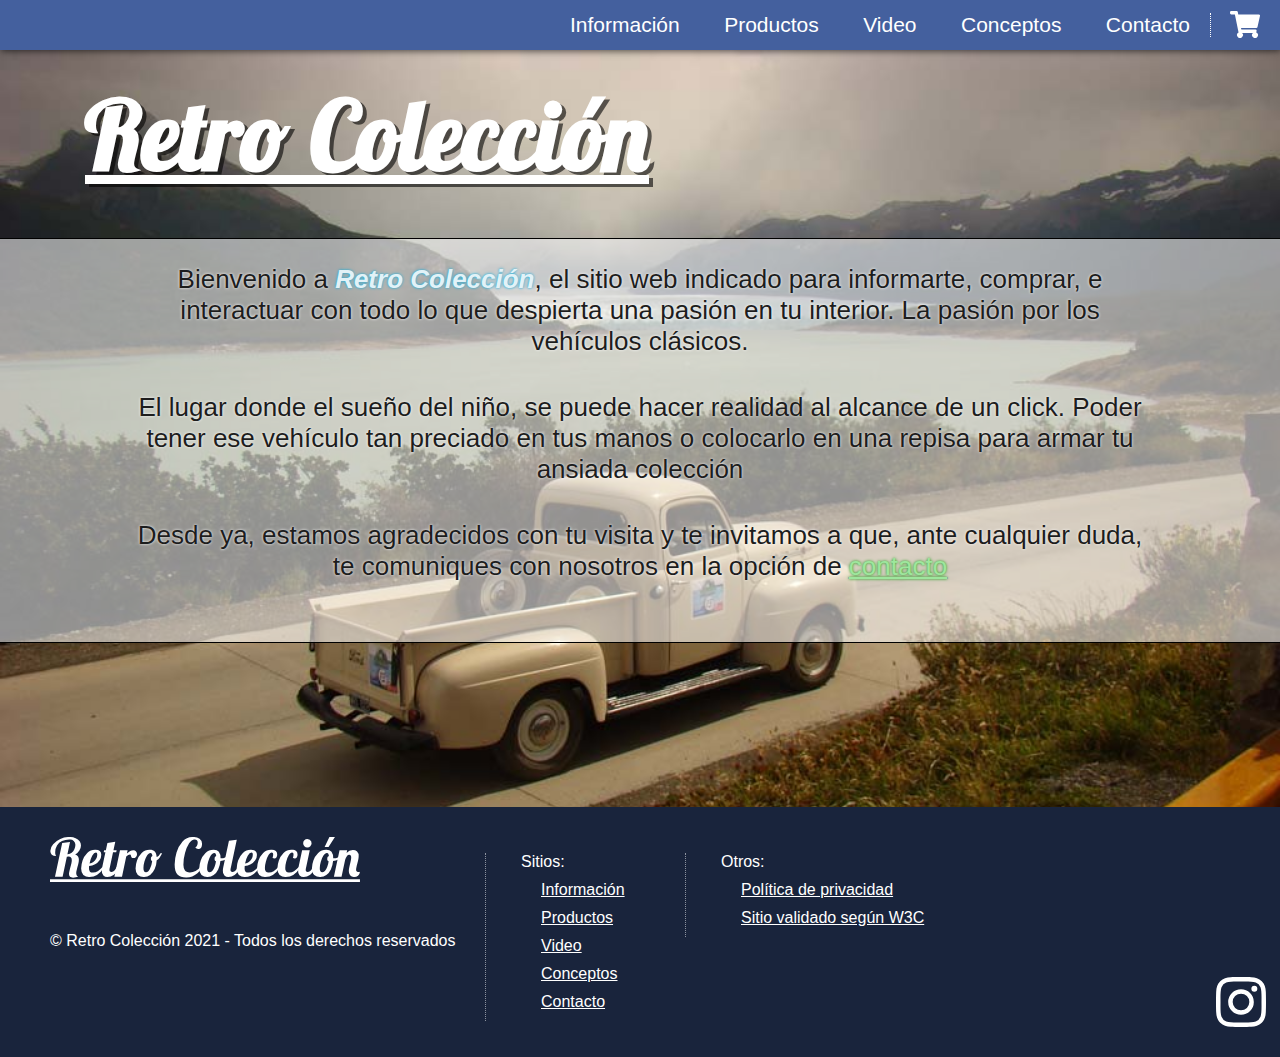
<file: index.html>
<!--
  Autor: Pablo Damian Romero
  Legajo: FAI-1652
-->
<!DOCTYPE html>
<html lang="es">
  <head>
    <meta charset="UTF-8" />
    <meta http-equiv="X-UA-Compatible" content="IE=edge" />
    <meta name="viewport" content="width=device-width, initial-scale=1.0">
    <link rel="stylesheet" href="style/gral.css" />
    <link rel="stylesheet" href="style/index.css" />
    <link rel="shortcut icon" href="img/fav.png" />
    <link rel="preconnect" href="https://fonts.gstatic.com" />
    <link href="https://fonts.googleapis.com/css2?family=Lobster&display=swap" rel="stylesheet"/>
    <title>Retro Colecci&oacute;n - Inicio</title>
  </head>

  <body>
    <div id="contenedorGral">
      <div class="cabecera">
        <div class="barraSuperior">
          <div class="enlacesLista">
            <ul>
              <li><a href="informacion.html">Informaci&oacute;n</a></li>
              <li><a href="productos.html">Productos</a></li>
              <li><a href="video.html">Video</a></li>
              <li><a href="conceptos.html">Conceptos</a></li>
              <li><a href="contacto.html">Contacto</a></li>
            </ul>
            <div id="carrito"></div>
          </div><!-- Cierre enlacesLista -->
        </div><!-- Cierre barraSuperior -->
      </div><!-- Cierre cabecera -->

      <div class="sombraDelContenedor">
        <div id="contenedorCentral">
          <h1>Retro Colección</h1>
          <div class="parrafoBienvenida">
            <p>
              Bienvenido a <span class="refPagina">Retro Colección</span>, el
              sitio web indicado para informarte, comprar, e interactuar con
              todo lo que despierta una pasión en tu interior. La pasión por los
              veh&iacute;culos cl&aacute;sicos.
            </p>
            <p>
              El lugar donde el sueño del ni&ntilde;o, se puede hacer realidad
              al alcance de un click. Poder tener ese veh&iacute;culo tan
              preciado en tus manos o colocarlo en una repisa para armar tu
              ansiada colecci&oacute;n
            </p>
            <p>
              Desde ya, estamos agradecidos con tu visita y te invitamos a que,
              ante cualquier duda, te comuniques con nosotros en la
              opci&oacute;n de
              <a href="contacto.html"><span class="refContacto">contacto</span></a>
            </p>
          </div><!-- Cierre parrafoBienvenida -->
        </div><!-- Cierre contenedorCentral -->
      </div><!-- Cierre sombraDelContenedor -->

      <div id="pie">
        <div class="contenedorPie">
          <div id="logoPie" onclick="goToIndex();"></div>
          <p id="copy">&copy; Retro Colección 2021 - Todos los derechos reservados</p>
          <div class="pieEnlaces">
            <p>Sitios:</p>
            <ul>
              <li><a href="informacion.html">Informaci&oacute;n</a></li>
              <li><a href="productos.html">Productos</a></li>
              <li><a href="video.html">Video</a></li>
              <li><a href="conceptos.html">Conceptos</a></li>
              <li><a href="contacto.html">Contacto</a></li>
            </ul>
            <div class="redes" onclick="irARedes();"></div>
          </div>
          <div id="politica">
            <p>Otros:</p>
            <ul>
              <li><a href="politicas.html">Política de privacidad</a></li>
              <li><a href="https://www.w3.org/" target="_blank">Sitio validado según W3C</a></li>
            </ul>
          </div>
        </div><!-- Cierre contenedorPie -->
      </div><!-- Cierre pie -->
    </div>
    <script src="js/script.js"></script>
  </body>
</html>
</file>
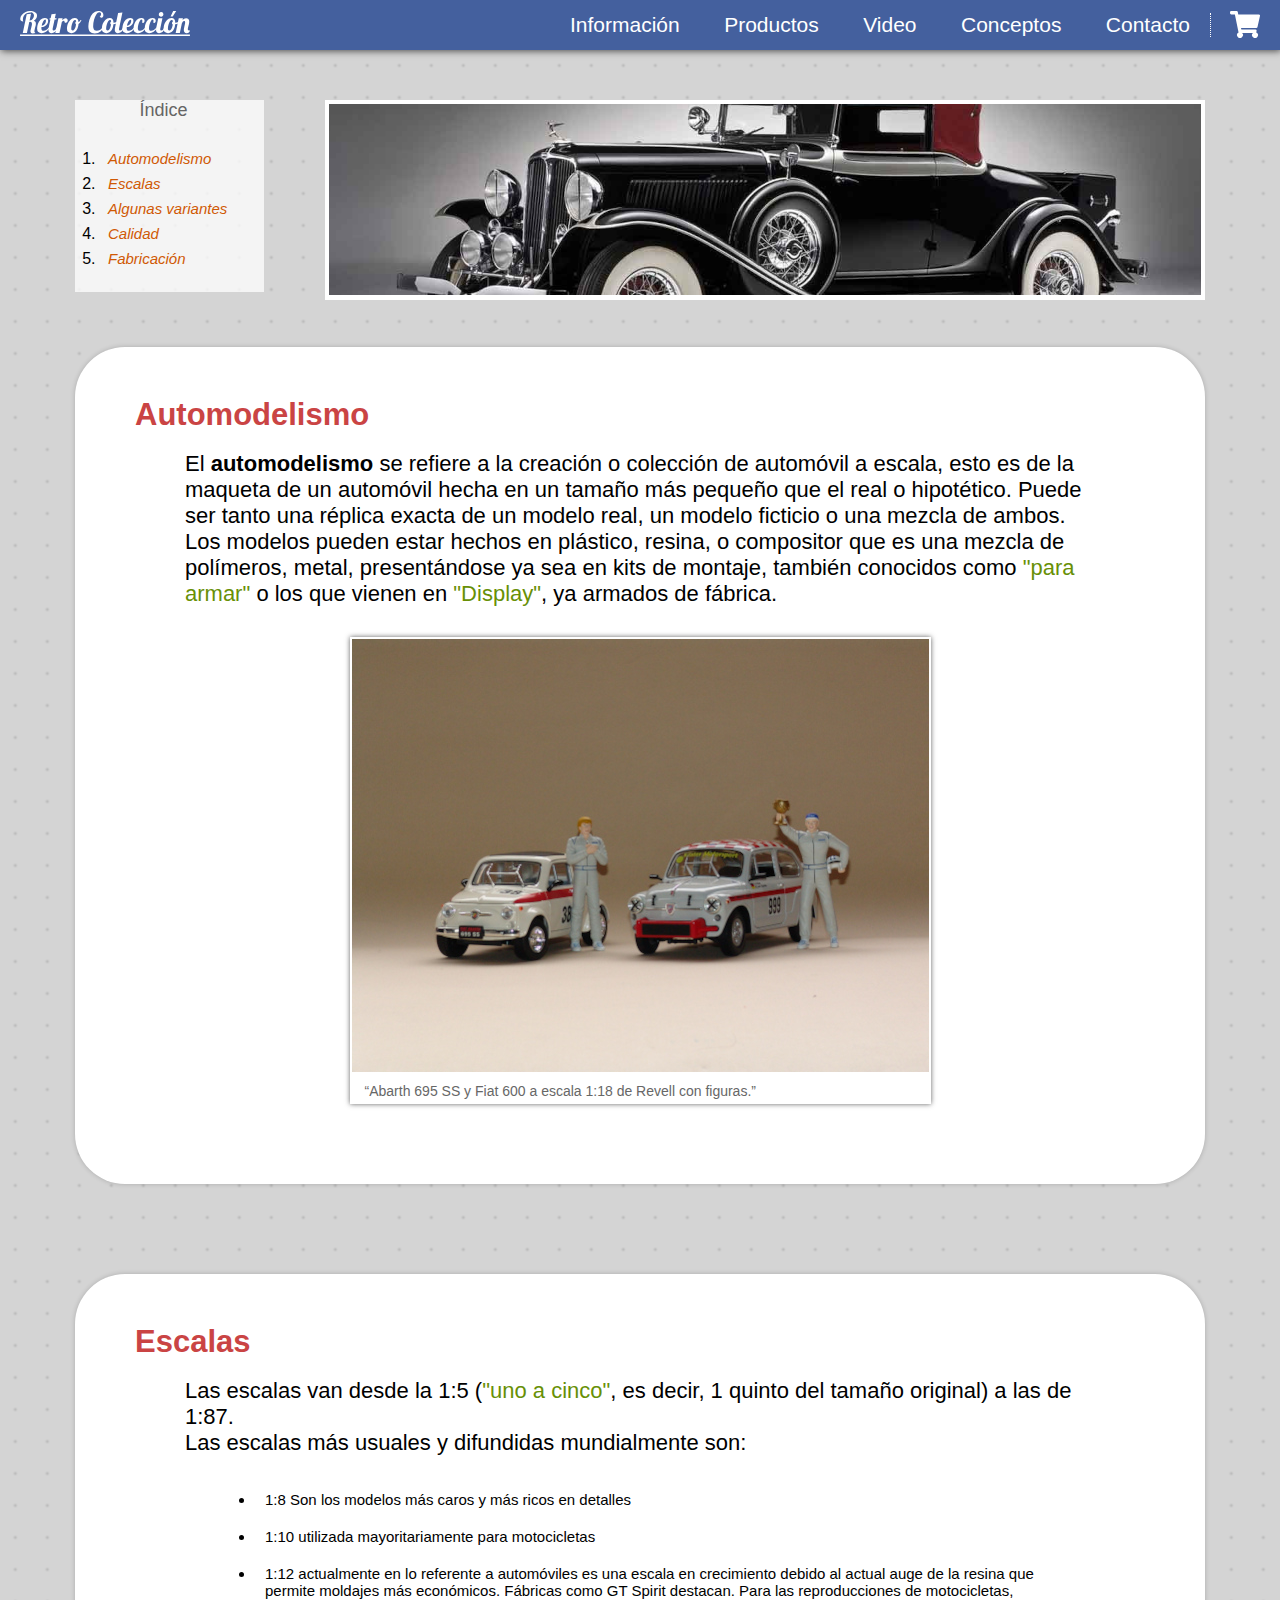
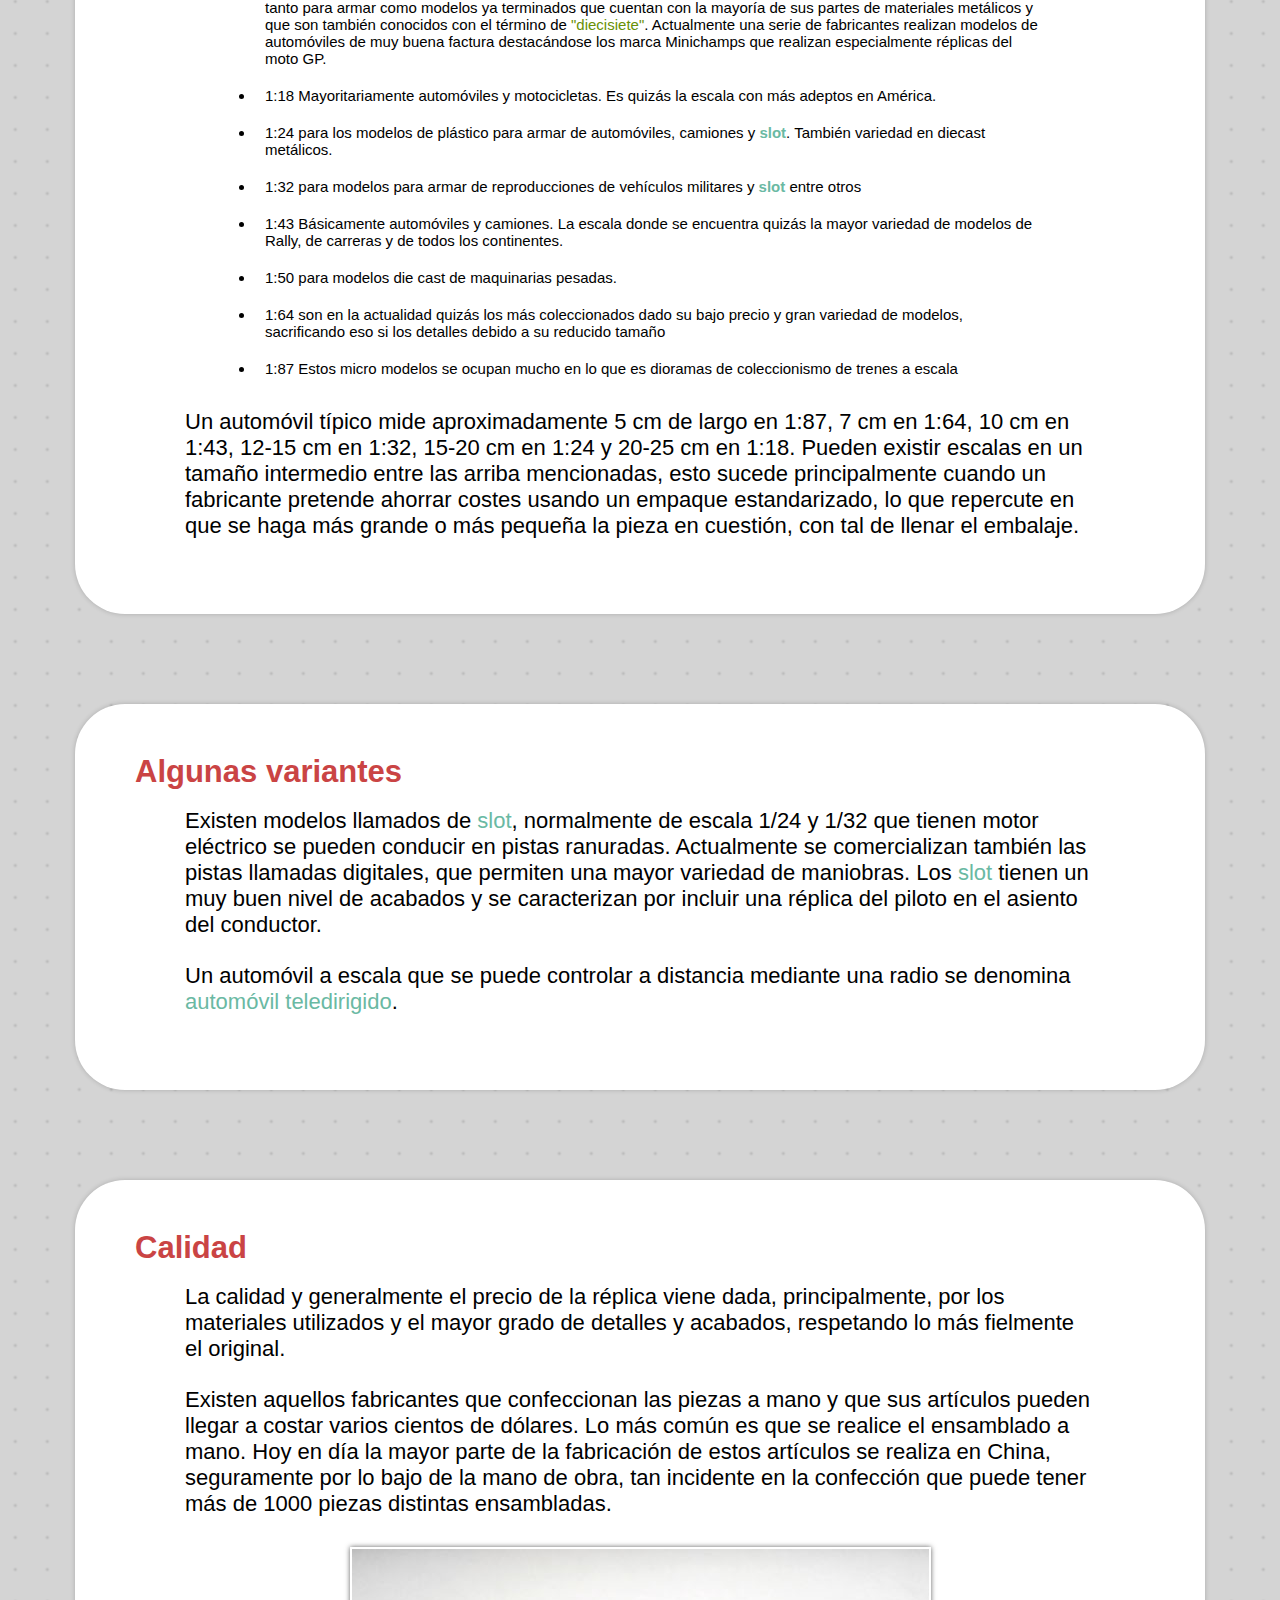
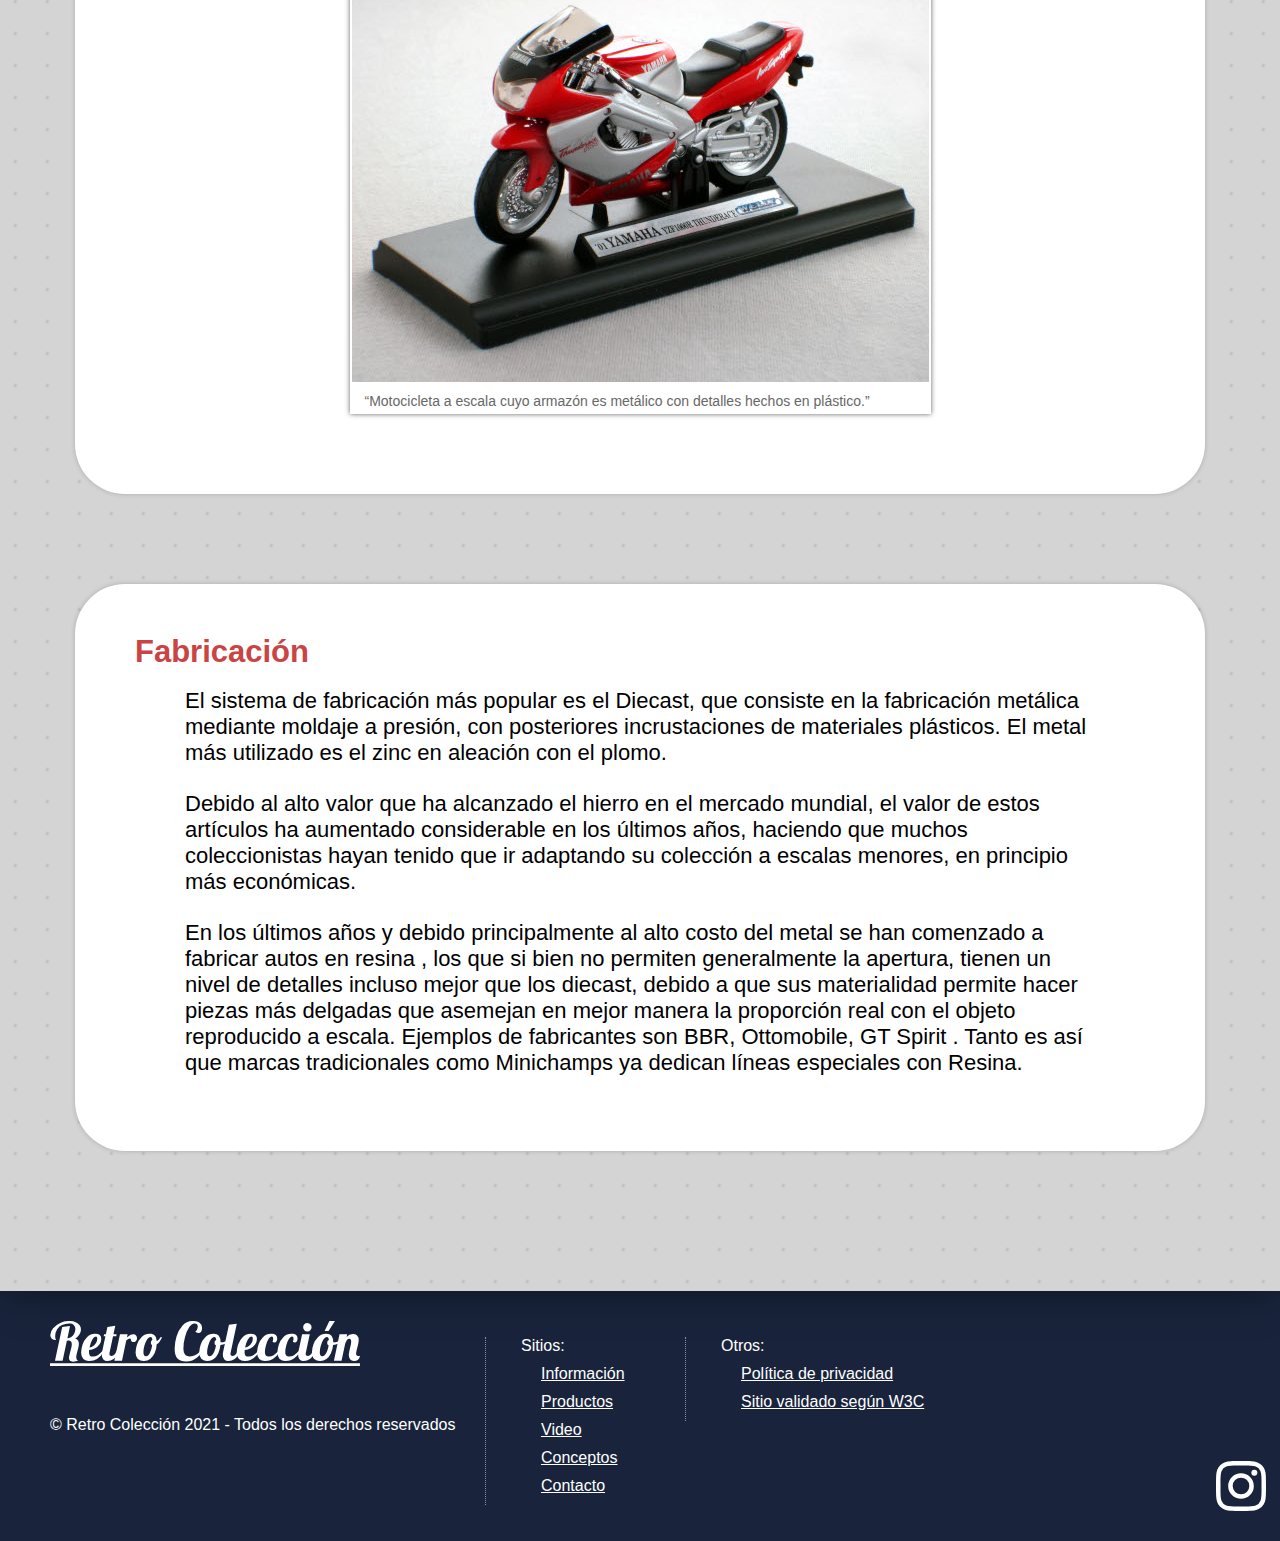
<file: conceptos.html>
<!--
  Autor: Pablo Damian Romero
  Legajo: FAI-1652
-->
<!DOCTYPE html>
<html lang="es">
  <head>
    <meta charset="UTF-8" />
    <meta http-equiv="X-UA-Compatible" content="IE=edge" />
    <meta name="viewport" content="width=device-width, initial-scale=1.0" />
    <link rel="stylesheet" href="style/gral.css" />
    <link rel="stylesheet" href="style/contenedorCentral2.css" />
    <link rel="stylesheet" href="style/conceptos.css" />
    <link rel="shortcut icon" href="img/fav.png" />
    <link rel="preconnect" href="https://fonts.gstatic.com" />
    <link href="https://fonts.googleapis.com/css2?family=Lobster&display=swap" rel="stylesheet"/>
    <title>Retro Colecci&oacute;n - Conceptos</title>
  </head>

  <body>
    <div id="contenedorGral">
      <div class="cabecera">
        <div class="barraSuperior">
          <div id="logoBarraSuperior" onclick="goToIndex();"></div>
          <div class="enlacesLista">
            <ul>
              <li><a href="informacion.html">Informaci&oacute;n</a></li>
              <li><a href="productos.html">Productos</a></li>
              <li><a href="video.html">Video</a></li>
              <li><a href="conceptos.html">Conceptos</a></li>
              <li><a href="contacto.html">Contacto</a></li>
            </ul>
            <div id="carrito"></div>
          </div><!-- Cierre enlacesLista -->
        </div><!-- Cierre barraSuperior -->
      </div><!-- Cierre cabecera -->

      <div id="contenedorCentral2">
        <div id="pagConceptos">
          <div class="contenedorInterno">
            <div id="indiceConceptos">
              <p>Índice</p>
              <ol>
                <li><a href="#automodelismo">Automodelismo</a></li>
                <li><a href="#escalas">Escalas</a></li>
                <li><a href="#algunasVariantes">Algunas variantes</a></li>
                <li><a href="#calidad">Calidad</a></li>
                <li><a href="#fabricacion">Fabricación</a></li>
              </ol>
            </div>
            <div id="imgInicioConceptos"></div>
            <div class="parte1">
              <a id="automodelismo">
                <h2>Automodelismo</h2>
              </a>
              <p>
                El <span class="negrita">automodelismo</span> se refiere a la
                creación o colección de automóvil a escala, esto es de la
                maqueta de un automóvil hecha en un tamaño más pequeño que el
                real o hipotético. Puede ser tanto una réplica exacta de un
                modelo real, un modelo ficticio o una mezcla de ambos. Los
                modelos pueden estar hechos en plástico, resina, o compositor
                que es una mezcla de polímeros, metal, presentándose ya sea en
                kits de montaje, también conocidos como
                <span class="comillas">"para armar"</span> o los que vienen en
                <span class="comillas">"Display"</span>, ya armados de fábrica.
              </p>
              <div class="imagenIlustrativa">
                <img
                  src="img/fiat500_600.jpg"
                  alt="Abarth 695 SS y Fiat 600 a escala 1:18 de Revell con figuras"
                  title="Abarth 695 SS y Fiat 600 a escala 1:18 de Revell con figuras"
                />
                <div class="descripcionImagen">
                  <q
                    >Abarth 695 SS y Fiat 600 a escala 1:18 de Revell con
                    figuras.</q
                  >
                </div>
              </div>
            </div>
            <div class="parte2">
              <a id="escalas">
                <h2>Escalas</h2>
              </a>
              <p>
                Las escalas van desde la 1:5 (<span class="comillas"
                  >"uno a cinco"</span
                >, es decir, 1 quinto del tamaño original) a las de 1:87.
                <br />Las escalas más usuales y difundidas mundialmente son:
              </p>
              <ul>
                <li>1:8 Son los modelos más caros y más ricos en detalles</li>
                <li>1:10 utilizada mayoritariamente para motocicletas</li>
                <li>
                  1:12 actualmente en lo referente a automóviles es una escala
                  en crecimiento debido al actual auge de la resina que permite
                  moldajes más económicos. Fábricas como GT Spirit destacan.
                  Para las reproducciones de motocicletas, tanto para armar como
                  modelos ya terminados que cuentan con la mayoría de sus partes
                  de materiales metálicos y que son también conocidos con el
                  término de <span class="comillas">"diecisiete"</span>.
                  Actualmente una serie de fabricantes realizan modelos de
                  automóviles de muy buena factura destacándose los marca
                  Minichamps que realizan especialmente réplicas del moto GP.
                </li>
                <li>
                  1:18 Mayoritariamente automóviles y motocicletas. Es quizás la
                  escala con más adeptos en América.
                </li>
                <li>
                  1:24 para los modelos de plástico para armar de automóviles,
                  camiones y
                  <a
                    href="https://es.wikipedia.org/wiki/Slot_(modelismo)"
                    target="_blank"
                    >slot</a
                  >. También variedad en diecast metálicos.
                </li>
                <li>
                  1:32 para modelos para armar de reproducciones de vehículos
                  militares y
                  <a
                    href="https://es.wikipedia.org/wiki/Slot_(modelismo)"
                    target="_blank"
                    >slot</a
                  >
                  entre otros
                </li>
                <li>
                  1:43 Básicamente automóviles y camiones. La escala donde se
                  encuentra quizás la mayor variedad de modelos de Rally, de
                  carreras y de todos los continentes.
                </li>
                <li>1:50 para modelos die cast de maquinarias pesadas.</li>
                <li>
                  1:64 son en la actualidad quizás los más coleccionados dado su
                  bajo precio y gran variedad de modelos, sacrificando eso si
                  los detalles debido a su reducido tamaño
                </li>
                <li>
                  1:87 Estos micro modelos se ocupan mucho en lo que es dioramas
                  de coleccionismo de trenes a escala
                </li>
              </ul>
              <p>
                Un automóvil típico mide aproximadamente 5 cm de largo en 1:87,
                7 cm en 1:64, 10 cm en 1:43, 12-15 cm en 1:32, 15-20 cm en 1:24
                y 20-25 cm en 1:18. Pueden existir escalas en un tamaño
                intermedio entre las arriba mencionadas, esto sucede
                principalmente cuando un fabricante pretende ahorrar costes
                usando un empaque estandarizado, lo que repercute en que se haga
                más grande o más pequeña la pieza en cuestión, con tal de llenar
                el embalaje.
              </p>
            </div>
            <div class="parte3">
              <a id="algunasVariantes">
                <h2>Algunas variantes</h2>
              </a>
              <p>
                Existen modelos llamados de
                <a
                  href="https://es.wikipedia.org/wiki/Slot_(modelismo)"
                  target="_blank"
                  >slot</a
                >, normalmente de escala 1/24 y 1/32 que tienen motor eléctrico
                se pueden conducir en pistas ranuradas. Actualmente se
                comercializan también las pistas llamadas digitales, que
                permiten una mayor variedad de maniobras. Los
                <a
                  href="https://es.wikipedia.org/wiki/Slot_(modelismo)"
                  target="_blank"
                  >slot</a
                >
                tienen un muy buen nivel de acabados y se caracterizan por
                incluir una réplica del piloto en el asiento del conductor.
              </p>
              <p>
                Un automóvil a escala que se puede controlar a distancia
                mediante una radio se denomina
                <a
                  href="https://es.wikipedia.org/wiki/Autom%C3%B3vil_teledirigido"
                  target="_blank"
                  >automóvil teledirigido</a
                >.
              </p>
            </div>

            <div class="parte4">
              <a id="calidad">
                <h2>Calidad</h2>
              </a>
              <p>
                La calidad y generalmente el precio de la réplica viene dada,
                principalmente, por los materiales utilizados y el mayor grado
                de detalles y acabados, respetando lo más fielmente el original.
              </p>
              <p>
                Existen aquellos fabricantes que confeccionan las piezas a mano
                y que sus artículos pueden llegar a costar varios cientos de
                dólares. Lo más común es que se realice el ensamblado a mano.
                Hoy en día la mayor parte de la fabricación de estos artículos
                se realiza en China, seguramente por lo bajo de la mano de obra,
                tan incidente en la confección que puede tener más de 1000
                piezas distintas ensambladas.
              </p>
              <div class="imagenIlustrativa">
                <img
                  src="img/motoEscala.jpg"
                  alt="Motocicleta a escala cuyo armazón es metálico con detalles hechos en plástico."
                  title="Motocicleta a escala cuyo armazón es metálico con detalles hechos en plástico."
                />
                <div class="descripcionImagen">
                  <q
                    >Motocicleta a escala cuyo armazón es metálico con detalles
                    hechos en plástico.</q
                  >
                </div>
              </div>
            </div>

            <div class="parte5">
              <a id="fabricacion">
                <h2>Fabricación</h2>
              </a>
              <p>
                El sistema de fabricación más popular es el Diecast, que
                consiste en la fabricación metálica mediante moldaje a presión,
                con posteriores incrustaciones de materiales plásticos. El metal
                más utilizado es el zinc en aleación con el plomo.
              </p>
              <p>
                Debido al alto valor que ha alcanzado el hierro en el mercado
                mundial, el valor de estos artículos ha aumentado considerable
                en los últimos años, haciendo que muchos coleccionistas hayan
                tenido que ir adaptando su colección a escalas menores, en
                principio más económicas.
              </p>
              <p>
                En los últimos años y debido principalmente al alto costo del
                metal se han comenzado a fabricar autos en resina , los que si
                bien no permiten generalmente la apertura, tienen un nivel de
                detalles incluso mejor que los diecast, debido a que sus
                materialidad permite hacer piezas más delgadas que asemejan en
                mejor manera la proporción real con el objeto reproducido a
                escala. Ejemplos de fabricantes son BBR, Ottomobile, GT Spirit .
                Tanto es así que marcas tradicionales como Minichamps ya dedican
                líneas especiales con Resina.
              </p>
            </div>
            <div id="subirPagina" onclick="scrollUp();"></div>
          </div><!-- Cierre contenedorInterno -->
        </div><!-- Cierre pagConceptos -->
      </div><!-- Cierre contenedorCentral2 -->

      <div id="pie">
        <div class="contenedorPie">
          <div id="logoPie" onclick="goToIndex();"></div>
          <p id="copy">
            &copy; Retro Colección 2021 - Todos los derechos reservados
          </p>
          <div class="pieEnlaces">
            <p>Sitios:</p>
            <ul>
              <li><a href="informacion.html">Informaci&oacute;n</a></li>
              <li><a href="productos.html">Productos</a></li>
              <li><a href="video.html">Video</a></li>
              <li><a href="conceptos.html">Conceptos</a></li>
              <li><a href="contacto.html">Contacto</a></li>
            </ul>
            <div class="redes" onclick="irARedes();"></div>
          </div>
          <div id="politica">
            <p>Otros:</p>
            <ul>
              <li><a href="politicas.html">Política de privacidad</a></li>
              <li><a href="https://www.w3.org/" target="_blank">Sitio validado según W3C</a></li>
            </ul>
          </div>
        </div><!-- Cierre contenedorPie -->
      </div><!-- Cierre pie -->
    </div><!-- Cierre contenedorGral -->

    <script src="js/script.js"></script>
  </body>
</html>
</file>
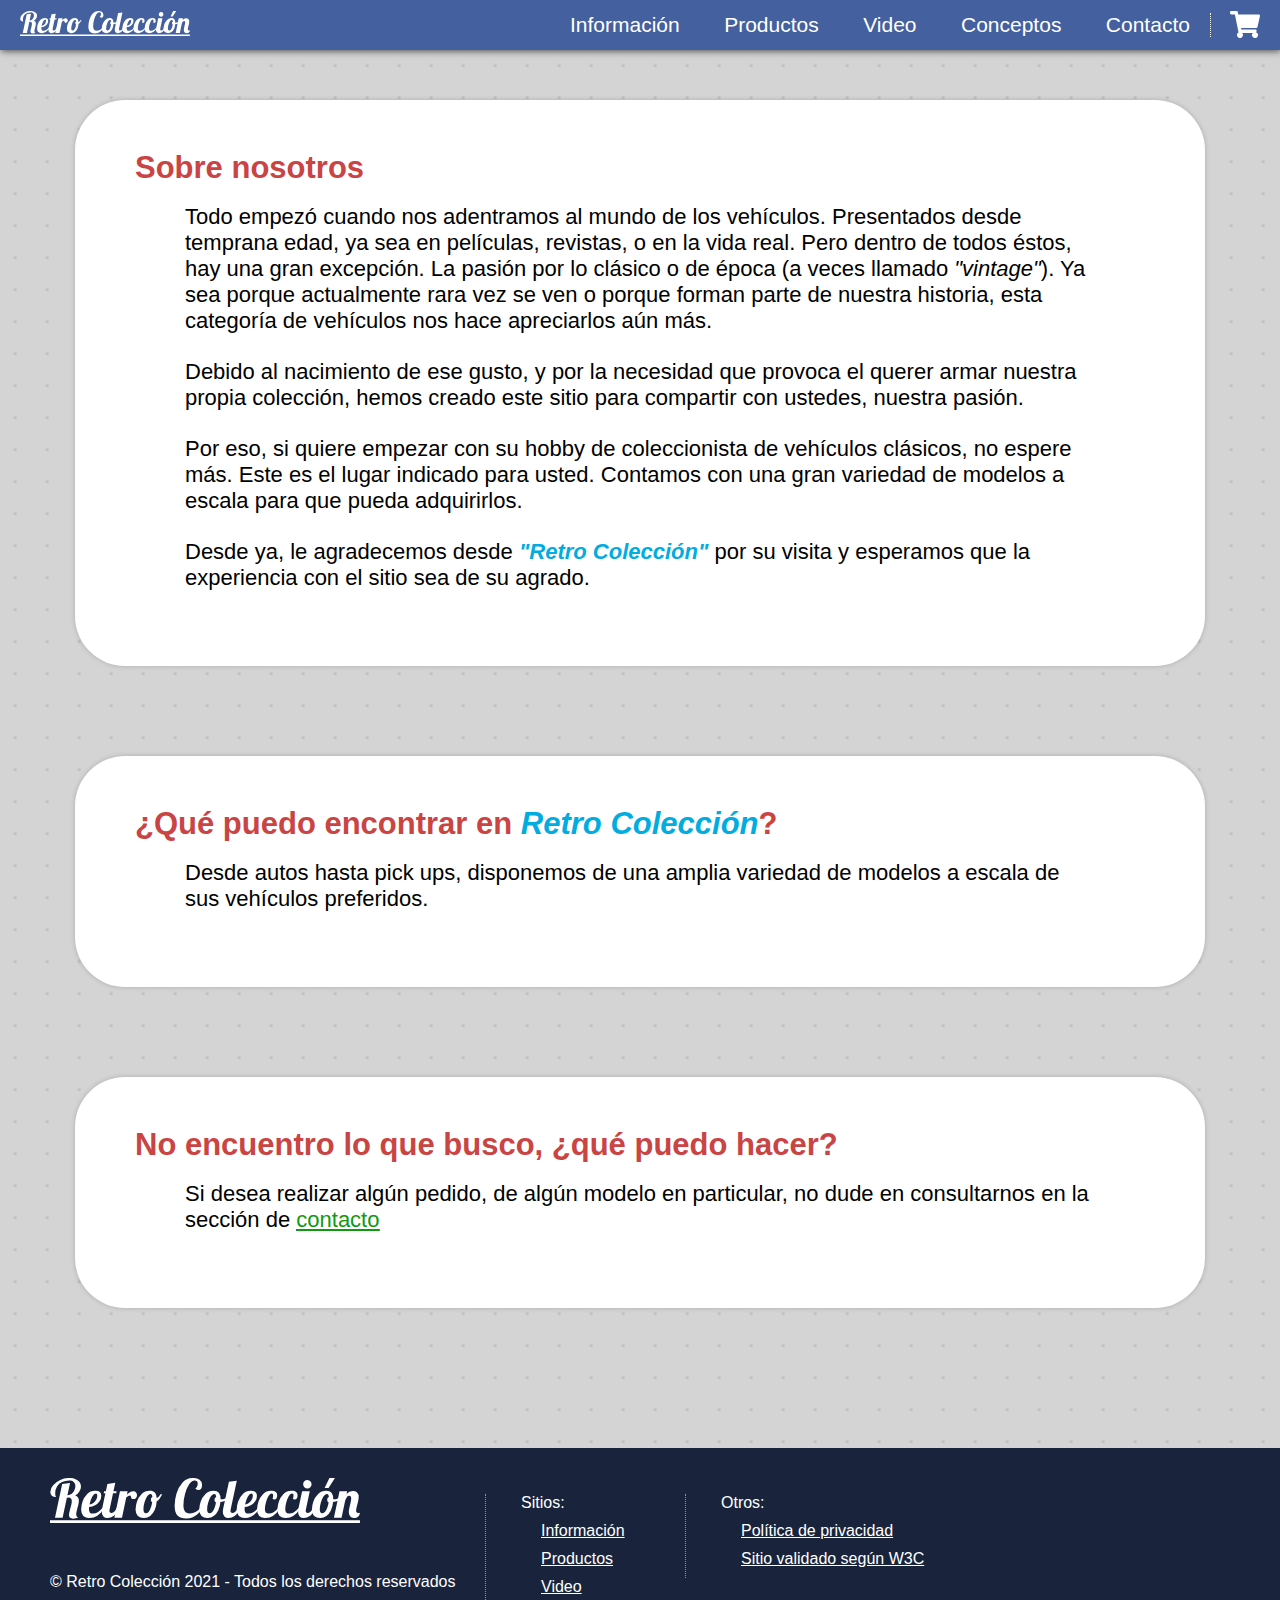
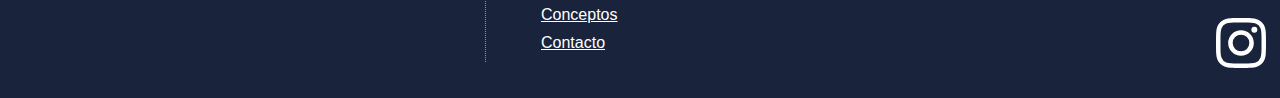
<file: informacion.html>
<!--
  Autor: Pablo Damian Romero
  Legajo: FAI-1652
-->
<!DOCTYPE html>
<html lang="es">

<head>
    <meta charset="UTF-8">
    <meta http-equiv="X-UA-Compatible" content="IE=edge">
    <meta name="viewport" content="width=device-width, initial-scale=1.0">
    <link rel="stylesheet" href="style/gral.css">
    <link rel="stylesheet" href="style/contenedorCentral2.css">
    <link rel="stylesheet" href="style/informacion.css">
    <link rel="shortcut icon" href="img/fav.png">
    <link rel="preconnect" href="https://fonts.gstatic.com">
    <link href="https://fonts.googleapis.com/css2?family=Lobster&display=swap" rel="stylesheet">
    <title>Retro Colecci&oacute;n - Informaci&oacute;n</title>
</head>

<body>
    <div id="contenedorGral">
        <div class="cabecera">
            <div class="barraSuperior">
                <div id="logoBarraSuperior" onclick="goToIndex();"></div>
                <div class="enlacesLista">
                    <ul>
                        <li><a href="informacion.html">Información</a></li>
                        <li><a href="productos.html">Productos</a></li>
                        <li><a href="video.html">Video</a></li>
                        <li><a href="conceptos.html">Conceptos</a></li>
                        <li><a href="contacto.html">Contacto</a></li>
                    </ul>
                    <div id="carrito">
                    </div>
                </div><!-- Cierre enlacesLista -->
            </div><!-- Cierre barraSuperior -->
        </div><!-- Cierre cabecera -->
        
            <div id="contenedorCentral2">
                <div id="pagInformacion">
                    <div class="contenedorInterno">
                        <div class="parte1">
                            <h2>Sobre nosotros</h2>
                            <p>Todo empezó cuando nos adentramos al mundo de los vehículos. Presentados desde temprana
                                edad,
                                ya
                                sea en películas, revistas, o en la vida real.
                                Pero dentro de todos éstos, hay una gran excepción. La pasión por lo clásico o de época
                                (a
                                veces
                                llamado <span class="italica">"vintage"</span>).
                                Ya sea porque actualmente rara vez se ven o porque forman parte de nuestra historia,
                                esta
                                categoría de vehículos nos hace apreciarlos aún más.
                            </p>

                            <p>Debido al nacimiento de ese gusto, y por la necesidad que provoca el querer armar nuestra
                                propia
                                colección, hemos creado este sitio para compartir
                                con ustedes, nuestra pasión.
                            </p>
                            <p>Por eso, si quiere empezar con su hobby de coleccionista de vehículos clásicos, no espere
                                más.
                                Este es el lugar indicado para usted.
                                Contamos con una gran variedad de modelos a escala para que pueda adquirirlos.
                            </p>
                            <p>Desde ya, le agradecemos desde <span class="refPagina">"Retro Colección"</span> por su
                                visita
                                y esperamos que la experiencia con
                                el sitio sea de su agrado.</p>
                        </div>
                        <div class="parte2">
                            <h2>¿Qué puedo encontrar en <span class="refPagina">Retro Colección</span>?</h2>
                            <p>Desde autos hasta pick ups, disponemos de una amplia variedad de modelos a escala de sus
                                vehículos
                                preferidos. </p>
                        </div>
                        <div class="parte3">
                            <h2>No encuentro lo que busco, ¿qué puedo hacer?</h2>
                            <p>Si desea realizar algún pedido, de algún modelo en particular, no dude en consultarnos en
                                la
                                sección
                                de <a href="contacto.html"><span class="refContacto">contacto</span></a></p>
                        </div>
                        <div id="subirPagina" onclick="scrollUp();"></div>
                    </div>
                </div>
            </div>

            <div id="pie">
                <div class="contenedorPie">
                    <div id="logoPie" onclick="goToIndex();"></div>
                    <p id="copy">&copy; Retro Colección 2021 - Todos los derechos reservados</p>
                    <div class="pieEnlaces">
                        <p>Sitios:</p>
                        <ul>
                            <li><a href="informacion.html">Informaci&oacute;n</a></li>
                            <li><a href="productos.html">Productos</a></li>
                            <li><a href="video.html">Video</a></li>
                            <li><a href="conceptos.html">Conceptos</a></li>
                            <li><a href="contacto.html">Contacto</a></li>
                        </ul>
                        <div class="redes" onclick="irARedes();"></div>
                    </div>
                    <div id="politica">
                        <p>Otros:</p>
                        <ul>
                            <li><a href="politicas.html">Política de privacidad</a></li>
                            <li><a href="https://www.w3.org/" target="_blank">Sitio validado según W3C</a></li>
                        </ul>
                    </div>
                </div><!-- Cierre contenedorPie -->
            </div><!-- Cierre pie -->
    </div><!-- Cierre contenedorGral -->
    <script src="js/script.js"></script>
</body>

</html>
</file>
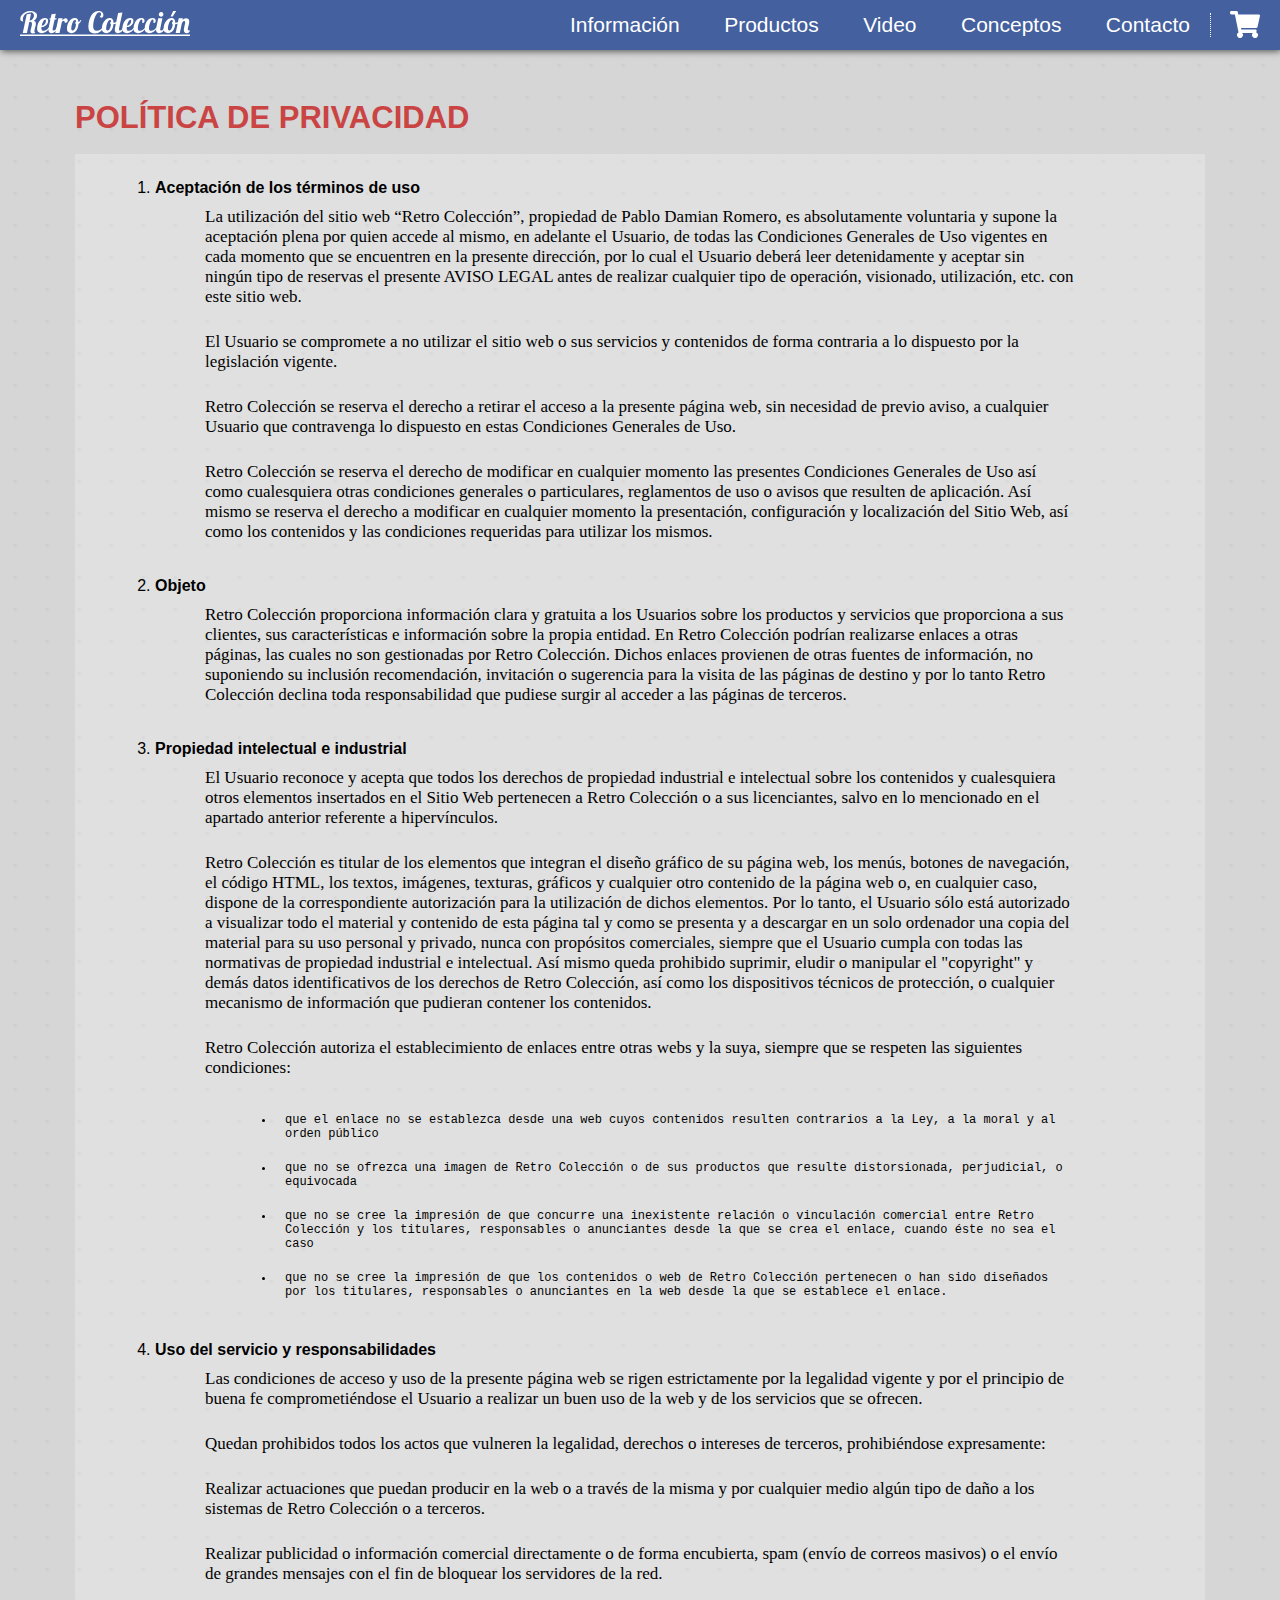
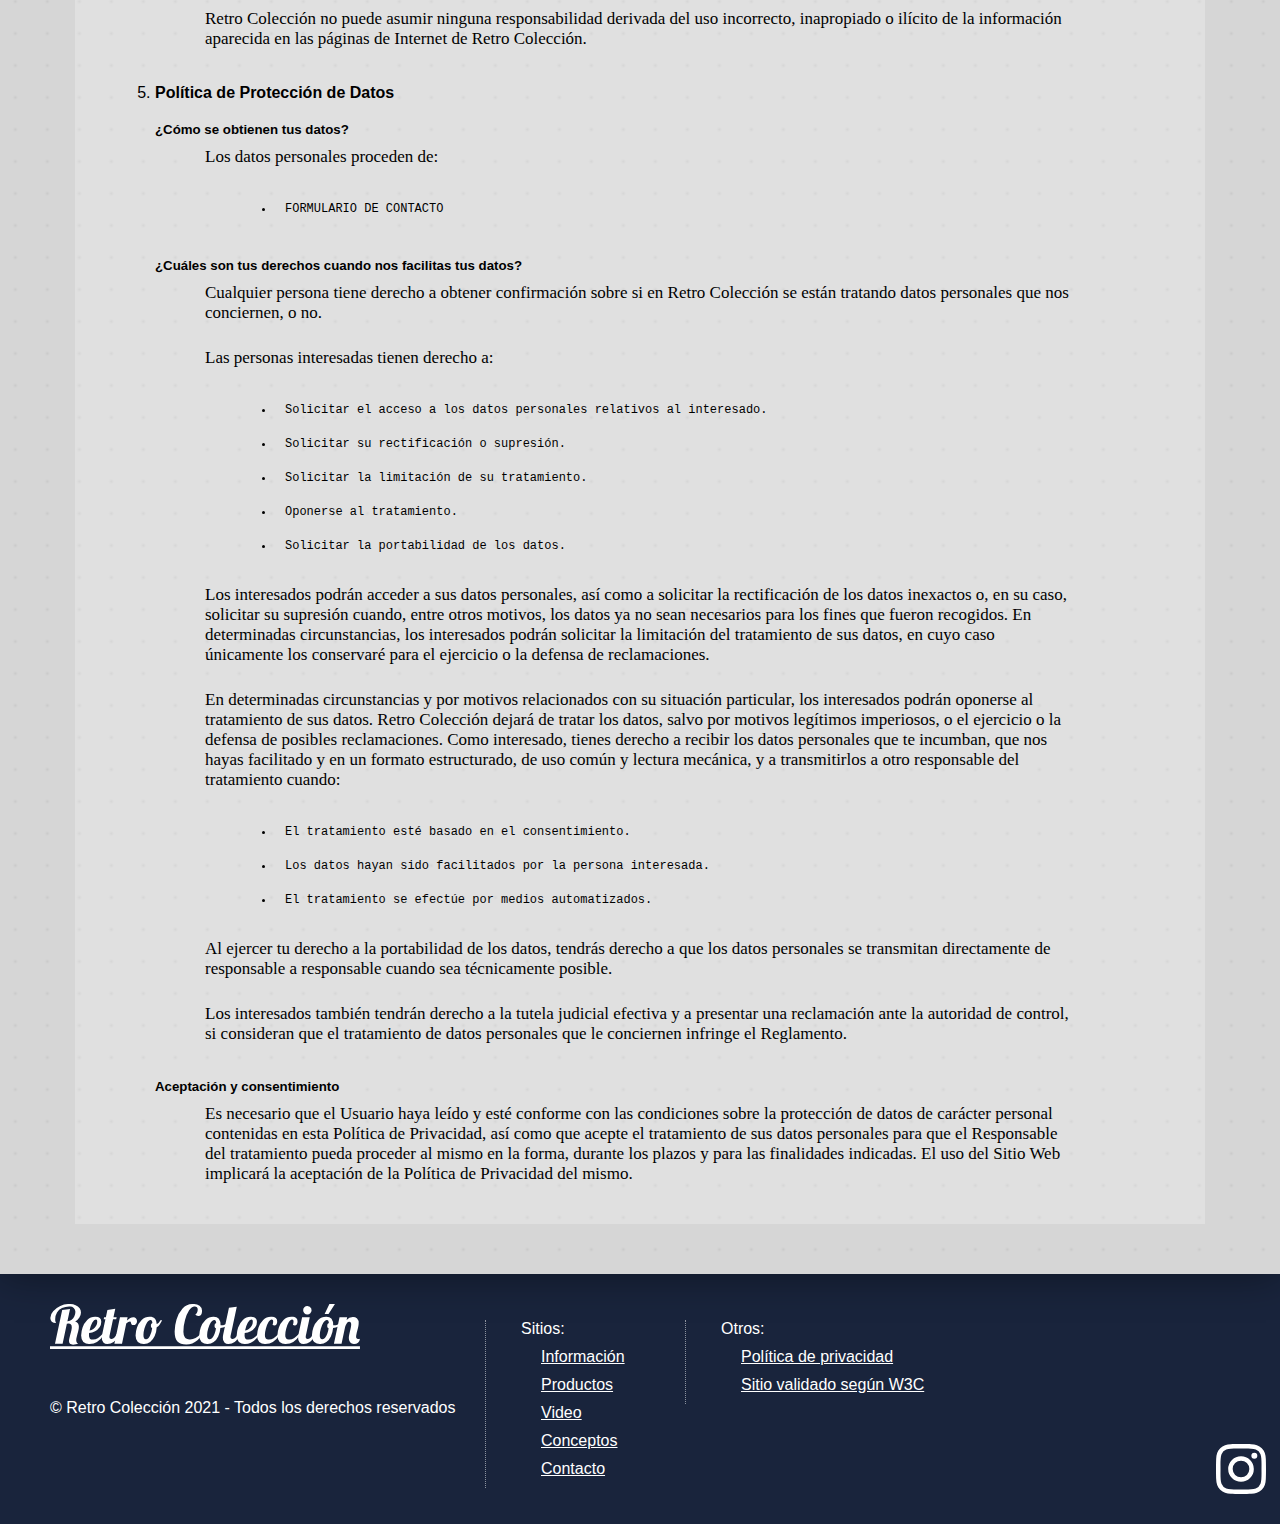
<file: politicas.html>
<!--
  Autor: Pablo Damian Romero
  Legajo: FAI-1652
-->
<!DOCTYPE html>
<html lang="es">

<head>
    <meta charset="UTF-8">
    <meta http-equiv="X-UA-Compatible" content="IE=edge">
    <meta name="viewport" content="width=device-width, initial-scale=1.0">
    <link rel="stylesheet" href="style/gral.css">
    <link rel="stylesheet" href="style/contenedorCentral2.css">
    <link rel="stylesheet" href="style/politica.css">
    <link rel="shortcut icon" href="img/fav.png">
    <link rel="preconnect" href="https://fonts.gstatic.com">
    <link href="https://fonts.googleapis.com/css2?family=Lobster&display=swap" rel="stylesheet">
    <title>Retro Colección - Política de privacidad</title>
</head>

<body>
    <div id="contenedorGral">
        <div class="cabecera">
            <div class="barraSuperior">
                <div id="logoBarraSuperior" onclick="goToIndex();"></div>
                <div class="enlacesLista">
                    <ul>
                        <li><a href="informacion.html">Información</a></li>
                        <li><a href="productos.html">Productos</a></li>
                        <li><a href="video.html">Video</a></li>
                        <li><a href="conceptos.html">Conceptos</a></li>
                        <li><a href="contacto.html">Contacto</a></li>
                    </ul>
                    <div id="carrito"></div>
                </div><!-- Cierre enlacesLista -->
            </div><!-- Cierre barraSuperior -->
        </div><!-- Cierre cabecera -->

        <div id="contenedorCentral2">
            <div id="pagPolitica">
                <div class="contenedorInterno">

                    <h2>POLÍTICA DE PRIVACIDAD</h2>

                    <ol>
                        <li>
                            <h4>Aceptación de los términos de uso</h4>
                            <p>La utilización del sitio web “Retro Colección”, propiedad de Pablo Damian Romero, es absolutamente voluntaria y supone la aceptación plena por quien accede al mismo, en adelante el Usuario, de todas las Condiciones Generales de Uso vigentes en cada momento que se encuentren en la presente dirección, por lo cual el Usuario deberá leer detenidamente y aceptar sin ningún tipo de reservas el presente AVISO LEGAL antes de realizar cualquier tipo de operación, visionado, utilización, etc. con este sitio web.</p>
                            <p>El Usuario se compromete a no utilizar el sitio web o sus servicios y contenidos de forma contraria a lo dispuesto por la legislación vigente.</p>
                            <p>Retro Colección se reserva el derecho a retirar el acceso a la presente página web, sin necesidad de previo aviso, a cualquier Usuario que contravenga lo dispuesto en estas Condiciones Generales de Uso.</p>
                            <p>Retro Colección se reserva el derecho de modificar en cualquier momento las presentes Condiciones Generales de Uso así como cualesquiera otras condiciones generales o particulares, reglamentos de uso o avisos que resulten de aplicación. Así mismo se reserva el derecho a modificar en cualquier momento la presentación, configuración y localización del Sitio Web, así como los contenidos y las condiciones requeridas para utilizar los mismos.</p>
                        </li>
                        <li>
                            <h4>Objeto</h4>
                            <p>Retro Colección proporciona información clara y gratuita a los Usuarios sobre los productos y servicios que proporciona a sus clientes, sus características e información sobre la propia entidad. En Retro Colección podrían realizarse enlaces a otras páginas, las cuales no son gestionadas por Retro Colección. Dichos enlaces provienen de otras fuentes de información, no suponiendo su inclusión recomendación, invitación o sugerencia para la visita de las páginas de destino y por lo tanto Retro Colección declina toda responsabilidad que pudiese surgir al acceder a las páginas de terceros.</p>
                        </li>
                        <li>
                            <h4>Propiedad intelectual e industrial</h4>
                            <p>El Usuario reconoce y acepta que todos los derechos de propiedad industrial e intelectual sobre los contenidos y cualesquiera otros elementos insertados en el Sitio Web pertenecen a Retro Colección o a sus licenciantes, salvo en lo mencionado en el apartado anterior referente a hipervínculos.</p>
                            <p>Retro Colección es titular de los elementos que integran el diseño gráfico de su página web, los menús, botones de navegación, el código HTML, los textos, imágenes, texturas, gráficos y cualquier otro contenido de la página web o, en cualquier caso, dispone de la correspondiente autorización para la utilización de dichos elementos. Por lo tanto, el Usuario sólo está autorizado a visualizar todo el material y contenido de esta página tal y como se presenta y a descargar en un solo ordenador una copia del material para su uso personal y privado, nunca con propósitos comerciales, siempre que el Usuario cumpla con todas las normativas de propiedad industrial e intelectual. Así mismo queda prohibido suprimir, eludir o manipular el "copyright" y demás datos identificativos de los derechos de Retro Colección, así como los dispositivos técnicos de protección, o cualquier mecanismo de información que pudieran contener los contenidos.</p>
                            <p>Retro Colección autoriza el establecimiento de enlaces entre otras webs y la suya, siempre que se respeten las siguientes condiciones:</p>
                            <ul>
                                <li>que el enlace no se establezca desde una web cuyos contenidos resulten contrarios a la Ley, a la moral y al orden público</li>
                                <li>que no se ofrezca una imagen de Retro Colección o de sus productos que resulte distorsionada, perjudicial, o equivocada</li>
                                <li>que no se cree la impresión de que concurre una inexistente relación o vinculación comercial entre Retro Colección y los titulares, responsables o anunciantes desde la que se crea el enlace, cuando éste no sea el caso</li>
                                <li>que no se cree la impresión de que los contenidos o web de Retro Colección pertenecen o han sido diseñados por los titulares, responsables o anunciantes en la web desde la que se establece el enlace.</li>
                            </ul>
                        </li>
                        <li>
                            <h4>Uso del servicio y responsabilidades</h4>
                            <p>Las condiciones de acceso y uso de la presente página web se rigen estrictamente por la legalidad vigente y por el principio de buena fe comprometiéndose el Usuario a realizar un buen uso de la web y de los servicios que se ofrecen.</p>
                            <p>Quedan prohibidos todos los actos que vulneren la legalidad, derechos o intereses de terceros, prohibiéndose expresamente: </p>
                            <p>Realizar actuaciones que puedan producir en la web o a través de la misma y por cualquier medio algún tipo de daño a los sistemas de Retro Colección o a terceros. </p>
                            <p>Realizar publicidad o información comercial directamente o de forma encubierta, spam (envío de correos masivos) o el envío de grandes mensajes con el fin de bloquear los servidores de la red.</p>
                            <p>Retro Colección no puede asumir ninguna responsabilidad derivada del uso incorrecto, inapropiado o ilícito de la información aparecida en las páginas de Internet de Retro Colección.</p>
                        </li>
                        <li>
                            <h4>Política de Protección de Datos</h4>
                            <h5>¿Cómo se obtienen tus datos?</h5>
                            <p> Los datos personales proceden de:</p>
                            <ul>
                                <li>FORMULARIO DE CONTACTO</li>
                            </ul>
                            <h5>¿Cuáles son tus derechos cuando nos facilitas tus datos?</h5>
                            <p>Cualquier persona tiene derecho a obtener confirmación sobre si en Retro Colección se están tratando datos personales que nos conciernen, o no.</p>
                            <p>Las personas interesadas tienen derecho a:</p>
                            <ul>
                                <li>Solicitar el acceso a los datos personales relativos al interesado.</li>
                                <li>Solicitar su rectificación o supresión.</li>
                                <li>Solicitar la limitación de su tratamiento.</li>
                                <li>Oponerse al tratamiento.</li>
                                <li>Solicitar la portabilidad de los datos.</li>
                            </ul>
                            <p>Los interesados podrán acceder a sus datos personales, así como a solicitar la rectificación de los datos inexactos o, en su caso, solicitar su supresión cuando, entre otros motivos, los datos ya no sean necesarios para los fines que fueron recogidos. En determinadas circunstancias, los interesados podrán solicitar la limitación del tratamiento de sus datos, en cuyo caso únicamente los conservaré para el ejercicio o la defensa de reclamaciones.</p>
                            <p>En determinadas circunstancias y por motivos relacionados con su situación particular, los interesados podrán oponerse al tratamiento de sus datos. Retro Colección dejará de tratar los datos, salvo por motivos legítimos imperiosos, o el ejercicio o la defensa de posibles reclamaciones. Como interesado, tienes derecho a recibir los datos personales que te incumban, que nos hayas facilitado y en un formato estructurado, de uso común y lectura mecánica, y a transmitirlos a otro responsable del tratamiento cuando:</p>
                            <ul>
                                <li>El tratamiento esté basado en el consentimiento.</li>
                                <li>Los datos hayan sido facilitados por la persona interesada.</li>
                                <li>El tratamiento se efectúe por medios automatizados.</li>
                            </ul>
                            <p>Al ejercer tu derecho a la portabilidad de los datos, tendrás derecho a que los datos personales se transmitan directamente de responsable a responsable cuando sea técnicamente posible.</p>
                            <p>Los interesados también tendrán derecho a la tutela judicial efectiva y a presentar una reclamación ante la autoridad de control, si consideran que el tratamiento de datos personales que le conciernen infringe el Reglamento.</p>
                            <h5>Aceptación y consentimiento</h5>
                            <p>Es necesario que el Usuario haya leído y esté conforme con las condiciones sobre la protección de datos de carácter personal contenidas en esta Política de Privacidad, así como que acepte el tratamiento de sus datos personales para que el Responsable del tratamiento pueda proceder al mismo en la forma, durante los plazos y para las finalidades indicadas. El uso del Sitio Web implicará la aceptación de la Política de Privacidad del mismo.</p>
                        </li>
                    </ol>
         
                    <div id="subirPagina" onclick="scrollUp();"></div>
                </div><!-- Cierre contenedorInterno -->
            </div><!-- Cierre pagPolitica -->
        </div><!-- Cierre contenedorCentral2 -->


        <div id="pie">
            <div class="contenedorPie">
                <div id="logoPie" onclick="goToIndex();"></div>
                <p id="copy">&copy; Retro Colección 2021 - Todos los derechos reservados</p>
                <div class="pieEnlaces">
                    <p>Sitios:</p>
                    <ul>
                        <li><a href="informacion.html">Informaci&oacute;n</a></li>
                        <li><a href="productos.html">Productos</a></li>
                        <li><a href="video.html">Video</a></li>
                        <li><a href="conceptos.html">Conceptos</a></li>
                        <li><a href="contacto.html">Contacto</a></li>
                    </ul>
                    <div class="redes" onclick="irARedes();"></div>
                </div>
                <div id="politica">
                    <p>Otros:</p>
                    <ul>
                        <li><a href="politicas.html">Política de privacidad</a></li>
                        <li><a href="https://www.w3.org/" target="_blank">Sitio validado según W3C</a></li>
                    </ul>
                </div>
            </div><!-- Cierre contenedorPie -->
        </div><!-- Cierre pie -->
    </div><!-- Cierre contenedorGral -->

    <script src="js/script.js"></script>
</body>
</html>
</file>
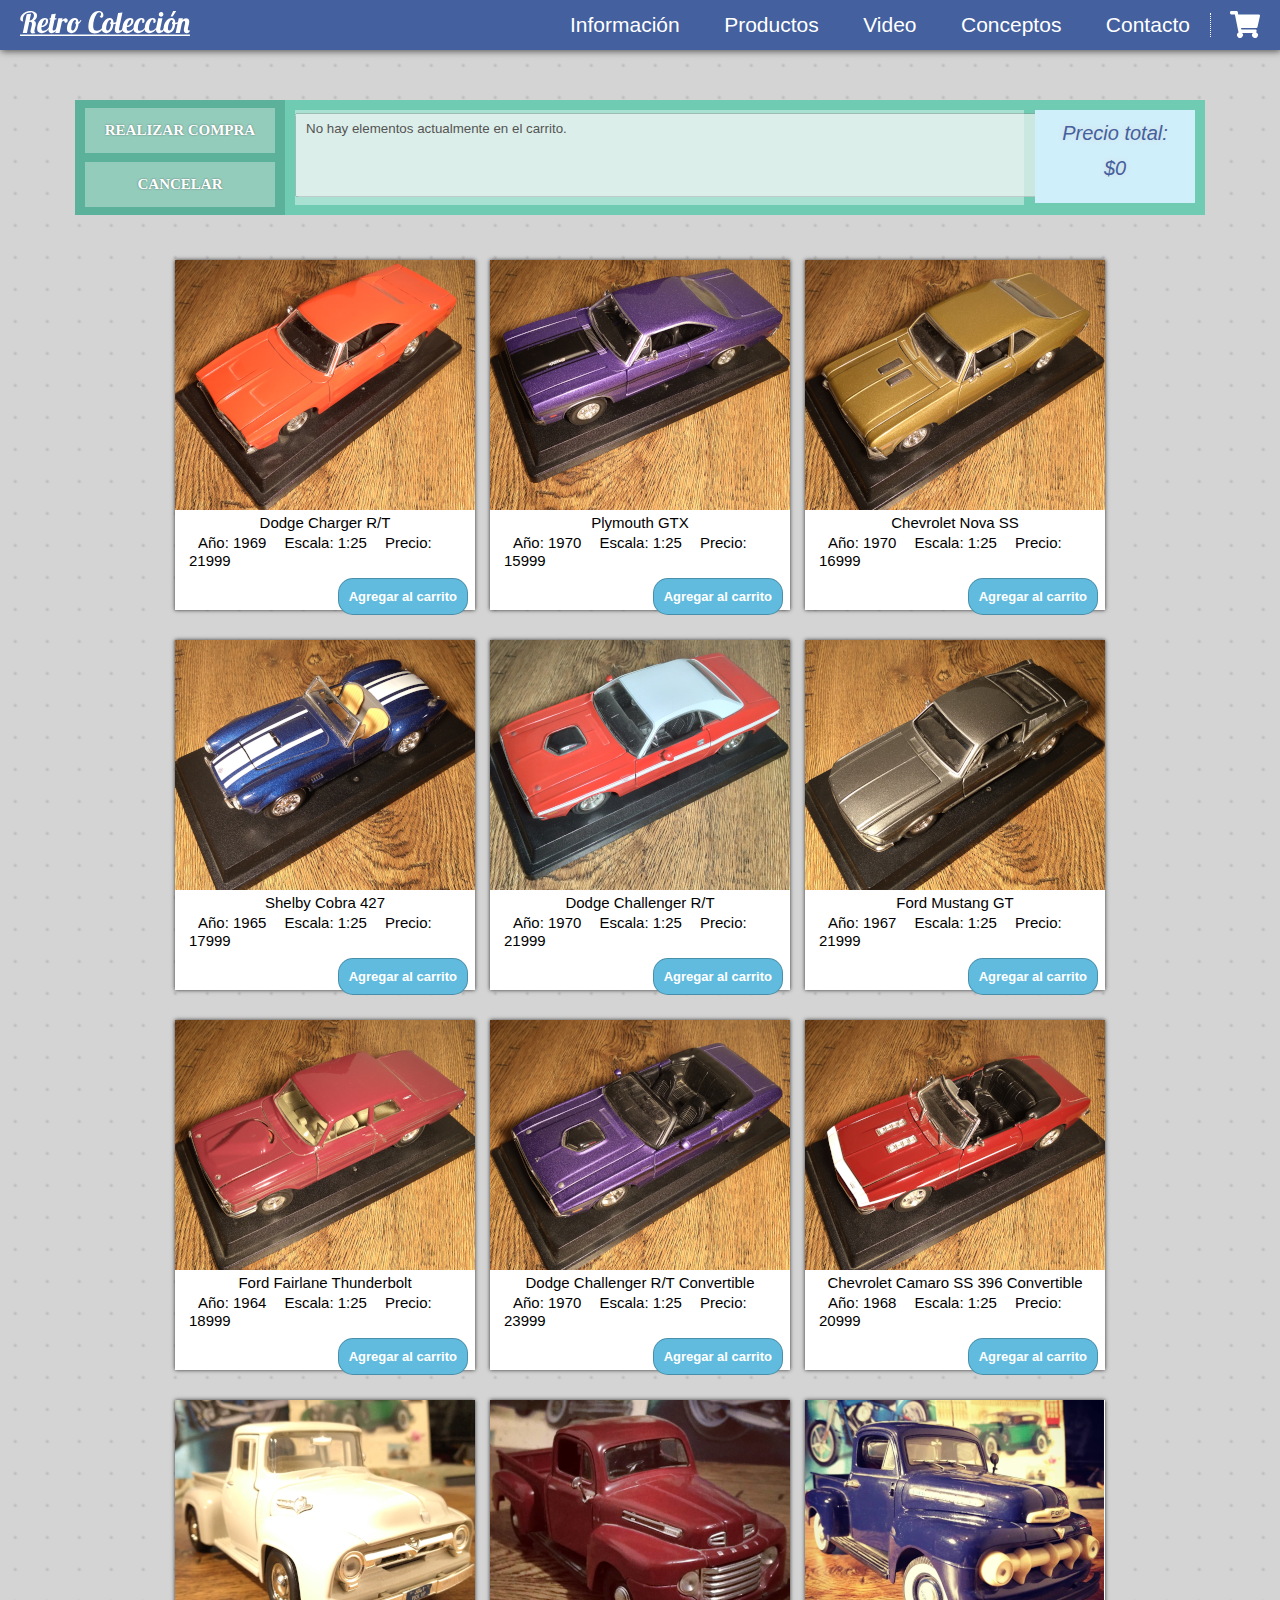
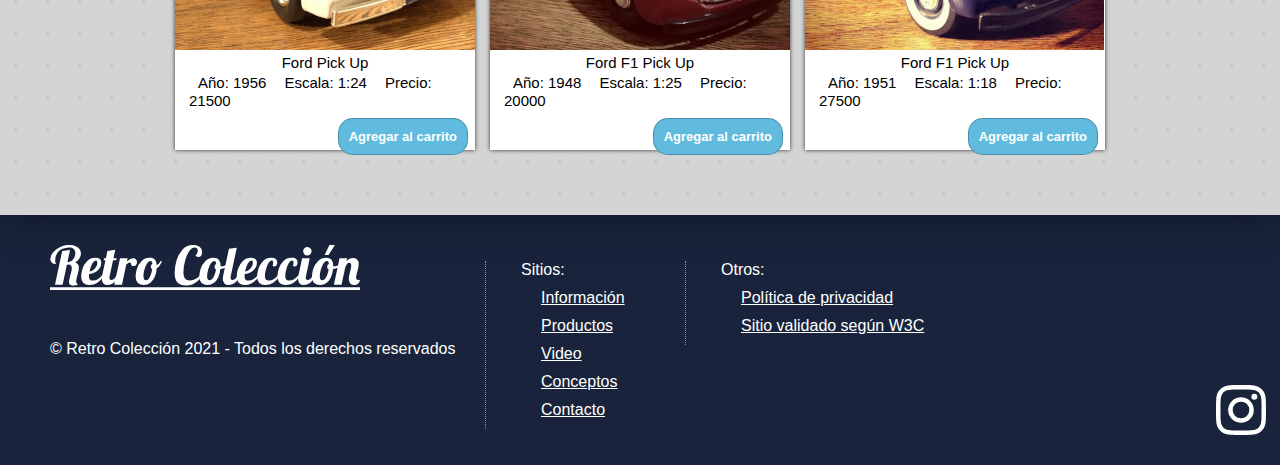
<file: productos.html>
<!--
  Autor: Pablo Damian Romero
  Legajo: FAI-1652
-->
<!DOCTYPE html>
<html lang="es">
  <head>
    <meta charset="UTF-8" />
    <meta http-equiv="X-UA-Compatible" content="IE=edge" />
    <meta name="viewport" content="width=device-width, initial-scale=1.0" />
    <link rel="stylesheet" href="style/gral.css" />
    <link rel="stylesheet" href="style/contenedorCentral2.css" />
    <link rel="stylesheet" href="style/productos.css" />
    <link rel="shortcut icon" href="img/fav.png" />
    <link rel="preconnect" href="https://fonts.gstatic.com" />
    <link href="https://fonts.googleapis.com/css2?family=Lobster&display=swap" rel="stylesheet"/>
    <title>Retro Colección - Productos</title>
  </head>

  <body onload="iniciar(); onload=mostrarElementosEnCarrito(); onload=calcularTotal();">
    <div id="contenedorGral">
      <div class="cabecera">
        <div class="barraSuperior">
          <div id="logoBarraSuperior" onclick="goToIndex();"></div>
          <div class="enlacesLista">
            <ul>
              <li><a href="informacion.html">Informaci&oacute;n</a></li>
              <li><a href="productos.html">Productos</a></li>
              <li><a href="video.html">Video</a></li>
              <li><a href="conceptos.html">Conceptos</a></li>
              <li><a href="contacto.html">Contacto</a></li>
            </ul>
            <div id="carrito"></div>
          </div><!-- Cierre enlacesLista -->
        </div><!-- Cierre barraSuperior -->
      </div><!-- Cierre cabecera -->

      <div id="contenedorCentral2">
        <div id="pagProductos">
          <div class="contenedorInterno">
            <div id="menuProductos">
              <div id="botones">
                <button id="iComprar" onclick="compraFinal();">REALIZAR COMPRA</button>
                <button id="iNoComprar" onclick="cancelarCompra();">CANCELAR</button>
              </div>
              <div id="resultadoCompra">
                <textarea name="productosComprados" id="iProductosComprados" cols="100" rows="5" disabled></textarea>
              </div>
              <div id="precioTotal"></div>
            </div>
            <div id="items"></div>
            <div id="subirPagina" onclick="scrollUp();"></div>
          </div><!-- Cierre contenedorInterno -->
        </div><!-- Cierre pagProductos -->
      </div><!-- Cierre contenedorCentral2 -->

      <div id="pie">
        <div class="contenedorPie">
          <div id="logoPie" onclick="goToIndex();"></div>
          <p id="copy">&copy; Retro Colección 2021 - Todos los derechos reservados</p>
          <div class="pieEnlaces">
            <p>Sitios:</p>
            <ul>
              <li><a href="informacion.html">Informaci&oacute;n</a></li>
              <li><a href="productos.html">Productos</a></li>
              <li><a href="video.html">Video</a></li>
              <li><a href="conceptos.html">Conceptos</a></li>
              <li><a href="contacto.html">Contacto</a></li>
            </ul>
            <div class="redes" onclick="irARedes();"></div>
          </div>
          <div id="politica">
            <p>Otros:</p>
            <ul>
              <li><a href="politicas.html">Política de privacidad</a></li>
              <li><a href="https://www.w3.org/" target="_blank">Sitio validado según W3C</a></li>
            </ul>
          </div>
        </div><!-- Cierre contenedorPie -->
      </div><!-- Cierre pie -->
    </div><!-- Cierre contenedorGral -->
    <script src="js/script.js"></script>
    <script src="js/productos.js"></script>
  </body>
</html>
</file>
<file: style/gral.css>
/*  
    Autor: Pablo Damian Romero
    Legajo: FAI-1652 
*/

/* Igual para todas lás páginas */
/*----------------------------------------------------------------------------------------*/

*{
    margin: 0;
    padding: 0;
    font-family: "Noto Sans JP", sans-serif;
}

#contenedorGral{
    width: 100%;
    background-color: rgb(214 214 214);
    background-image: url(../img/pattern.gif);
    background-blend-mode: exclusion;
}
.cabecera{
    width: 100%;
    background-color: rgb(68 96 158);
    margin: 0 auto;
    position: relative;
    box-shadow: 1px 1px 7px #000000a6;
    z-index: 100;
}


.barraSuperior{
    width: 1280px;
    height: 50px;
    position: relative;
    margin: 0 auto;
}

#logoBarraSuperior{
    height: 25px;
    width: 170px;
    background-image: url(../img/retroColeccionLogo.svg);
    background-repeat: no-repeat;
    position: absolute;
    top: 11px;
    left: 20px;
    cursor: pointer;
}

#logoBarraSuperior:hover {
    transform: scale(1.1);
    transition: all 1s ease;
}

.barraSuperior ul{
    list-style: none;
}

.barraSuperior li{
    display: inline;
    margin: 0 20px;
}

.enlacesLista{
    position: absolute;
    top: 13px;
    left: 550px;
    border-right: 1px dotted #fff;
}

.enlacesLista a:hover{
    color: rgb(208 208 208);
    transition: all 300ms ease;
    text-shadow: 0px 0px 7px #ffffff6e;
}

.barraSuperior a{
    text-decoration: none;
    color: #fff;
    font-size: 21px;
}

#carrito{
    position: absolute;
    height: 30px;
    width: 30px;
    top: -2px;
    right: -50px;
    background-image: url(../img/shopping-cart.svg);
    background-repeat: no-repeat;
    cursor: pointer;
}

#carrito:hover{
    transform: scale(1.1);
    transition: all 300ms ease;
}


.refPagina{
    color: rgb(0 172 224);
    font-weight: bold;
    font-style: oblique;
}

.refContacto{
    color: rgb(17 154 15);
    text-decoration: underline;
}

.italica{
    font-style: italic;
}

.negrita{
    font-weight: bold;
}

.comillas{
    color: #689006;
    font-family: inherit;
}

#pie{
    background-color: #19243c;
    width: 100%;
}

.contenedorPie{
    color: #fff;
    position: relative;
    width: 1280px;
    height: 250px;
    margin: 0 auto;

}

#logoPie{
    width: 310px;
    height: 45px;
    background: url(../img/retroColeccionLogo.svg);
    background-repeat: no-repeat;
    position: absolute;
    top: 30px;
    margin: 0 50px;
    cursor: pointer;
}

#copy{
    position: absolute;
    top: 125px;
    margin: 0 50px;
    font-stretch: condensed;
}

.pieEnlaces{
    width: 130px;
    display: inline-block;
    position: absolute;
    left: 485px;
    top: 46px;
    border-left: 1px dotted #ffffff80;
    padding: 0 35px;
}

.pieEnlaces p{
    margin-bottom: 10px;
}

.pieEnlaces ul{
    list-style: none;
}

.pieEnlaces li{
    margin-left: 20px;
    margin-bottom: 10px;
}

.pieEnlaces a{
    color: #fff;
}

.pieEnlaces a:hover{
    color: rgb(240, 242, 162);
}

#politica{
    display: inline-block;
    position: absolute;
    left: 685px;
    top: 46px;
    border-left: 1px dotted #ffffff80;
    padding: 0 35px;
}

#politica p{
    margin-bottom: 10px;
}

#politica ul{
    list-style: none;
}

#politica li{
    margin-left: 20px;
    margin-bottom: 10px;
}

#politica a{
    color: #fff;
}

#politica a:hover{
    color: rgb(240, 242, 162);
}

.redes{
    width: 50px;
    height: 50px;
    position: absolute;
    top: 124px;
    left: 730px;
    background-image: url(../img/instagram.svg);
    background-repeat: no-repeat;
    background-position: center;
    cursor: pointer;
}

/*----------------------------------------------------------------------------------------*/
#subirPagina{
    height: 50px;
    width: 50px;
    background-image: url(../img/arrowUp.svg);
    background-repeat: no-repeat;
    background-size: 30px;
    background-position: center;
    background-color: #4bb5de;
    border-radius: 50%;
    position: fixed;
    bottom: 275px;
    margin-left: 1177px;
    cursor: pointer;
    transition: all 300ms ease;
    border: 4px solid transparent;
    transform: scale(0);
}

#subirPagina:hover{
    border-color: rgba(255, 255, 255, 0.898);
}
</file>
<file: style/index.css>
/*  
    Autor: Pablo Damian Romero
    Legajo: FAI-1652 
*/

.sombraDelContenedor{
    width: 1280px;
    margin: 0 auto;
    box-shadow: 0 0 14px #000000;
}

#contenedorCentral{
    background-color: rgb(214 214 214);
    background-image: url(../img/cover.jpg);
    background-repeat: no-repeat;
    background-size: cover;
    width: 1280px;
    margin: 0 auto;
    height: 757px;
    position: relative;
}

#contenedorCentral h1{
    font-family: 'Lobster', serif, cursive;
    font-size: 6em;
    color: #fff;
    text-shadow: 4px 3px #0009;
    text-decoration: underline;
    position: absolute;
    top: 24px;
    left: 85px;
    z-index: 1;
}


#contenedorCentral img{
    width: 1070px;
    position: absolute;
    top: 50px;
}

.parrafoBienvenida{
    position: absolute;
    top: 188px;
    padding: 25px 130px;
    background-color: #ffffff8f;
    border-top: 1px solid #000;
    border-bottom: 1px solid #000;
}

.parrafoBienvenida .refPagina {
    text-shadow: 0 0 3px rgb(0 172 224);
    color: rgb(226 242 247);
}

.parrafoBienvenida .refContacto {
    text-shadow: 0 0 3px rgb(17 154 15);
    color: rgb(158 230 157);
}

#contenedorCentral p{
    font-size: 26px;
    color: #1d1d1d;
    margin-bottom: 35px;
    font-family: sans-serif;
    text-align: center;
    font-stretch: semi-condensed;
    text-shadow: 0 0 3px #fff;
}
</file>
<file: style/contenedorCentral2.css>
/*  
    Autor: Pablo Damian Romero
    Legajo: FAI-1652 
*/

#contenedorCentral2{
    background-color: rgb(214 214 214);
    background-image: url(../img/pattern.gif);
    width: 100%;
}

#contenedorCentral2 h2{
    color: rgb(202, 68, 68);
    margin-bottom: 18px;
    font-size: 31px;
}

#contenedorCentral2 p{
    margin-bottom: 25px;
    font-size: 22px;
    font-weight: lighter;
    padding: 0 50px;
    font-family: -apple-system, BlinkMacSystemFont, 'Segoe UI', Roboto, Oxygen, Ubuntu, Cantarell, 'Open Sans', 'Helvetica Neue', sans-serif,"Gill Sans Extrabold", Helvetica;
}

#contenedorCentral2 ul{
    width: 800px;
    margin-left: 120px;
    margin-bottom: 22px;
}

#contenedorCentral2 ul li{
    padding: 10px;
    font-size: 15px;
    font-family: -apple-system, BlinkMacSystemFont, 'Segoe UI', Roboto, Oxygen, Ubuntu, Cantarell, 'Open Sans', 'Helvetica Neue', sans-serif,"Gill Sans Extrabold", Helvetica;
}

.contenedorInterno{
    background-color: rgba(255, 255, 255, 0.535);
    padding: 50px 75px;
    box-shadow: 0px 0px 40px #00000070;
}

.parte1, .parte2, .parte3, .parte4, .parte5{
    margin-bottom: 90px;
    background-color: #fff;
    border-radius: 50px;
    padding: 50px 60px;
    box-shadow: 0 0 5px #00000030;
}
</file>
<file: style/conceptos.css>
/*  
    Autor: Pablo Damian Romero
    Legajo: FAI-1652 
*/

#pagConceptos{
    position: relative;
    width: 1280px;
    margin: 0 auto;
}

#pagConceptos p a{
    text-decoration: none;
    color: #6ab9a3;
}

#pagConceptos ul a{
    text-decoration: none;
    color: #6ab9a3;
    font-weight: 600;
}

#indiceConceptos{
    background-color: #ffffffbf;
    width: 189px;
    margin-bottom: 55px;
    display: inline-block;
}

#indiceConceptos p{
    font-size: 18px;
    font-weight: 500;
    color: #656565;
    width: 60px;
    margin: 0 auto;
    margin-bottom: 5px;
    padding: 0;
}

#indiceConceptos ol{
    padding: 17px 25px;
}

#indiceConceptos ol li{
    margin: 7px 0;
    padding: 0 8px;
}

#indiceConceptos a{
    color: #d05904;
    text-decoration: none;
    font-style: oblique;
    font-size: 15px;
    transition: all 0.2s linear;
}

#indiceConceptos a:hover{
    color: #009688;
}

#indiceConceptos a:visited{
    color: #262626;
}

#imgInicioConceptos{
    width: 880px;
    height: 200px;
    display: inline-block;
    right: 75px;
    position: absolute;
    background-image: url(../img/oldMobile.png);
}

.imagenIlustrativa{
    background-color: rgb(255 255 255);
    width: 581px;
    margin: 30px auto;
    box-shadow: 0px 0px 5px #0000009e;
}

.imagenIlustrativa img{
    border: 2px solid #fff;
}

.descripcionImagen{
    padding: 4px 0;
}

.descripcionImagen q{
    color: #676767;
    font-size: 14px;
    padding: 0 15px;
}
</file>
<file: style/informacion.css>
/*  
    Autor: Pablo Damian Romero
    Legajo: FAI-1652 
*/

#pagInformacion{
    width: 1280px;
    margin: 0 auto;
}
</file>
<file: style/politica.css>
/*  
    Autor: Pablo Damian Romero
    Legajo: FAI-1652 
*/

*{
    margin: 0;
    padding: 0;
}
#pagPolitica{
    position: relative;
    width: 1280px;
    margin: 0 auto;
    background-color: #ababab8c;
}

#pagPolitica ol{
    padding: 15px 80px;
    background-color: #ffffff3d;
}

#pagPolitica ul li{
    font-family: monospace;
    font-size: 12px;
    list-style: disc;
}

#pagPolitica h4, h5{
    padding: 10px 0;
}

#pagPolitica p{
    font-family: math;
    font-weight: normal;
    font-size: 17px;
}
</file>
<file: style/productos.css>
/*  
    Autor: Pablo Damian Romero
    Legajo: FAI-1652 
*/

#pagProductos{
    position: relative;
    width: 1280px;
    margin: 0 auto;
}

#menuProductos{
    height: 115px;
    background-color: #6fccb2;
    margin-bottom: 30px;
    position: relative;
}

#botones{
    display: inline-block;
    width: 190px;
    background-color: #5bb199;
    padding: 0 10px;
}

#botones button{
    display: block;
    height: 45px;
    width: inherit;
    background-color: #ffffff59;
    border: none;
    cursor: pointer;
    margin: 8.3px 0;
    font-family: verdana;
    font-size: 15px;
    color: #fff;
    font-weight: bold;
    text-shadow: 0px 0px 2px #00000073;
}

#iComprar:hover {
    background-color: #60bbde;
    transition: all 0.5s ease;
}

#iNoComprar:hover {
    background-color: #de6060;
    transition: all 0.5s ease;
}

#resultadoCompra{
    width: 729px;
    top: 10px;
    left: 220px;
    height: 95px;
    background-color: #fff6;
    display: inline-block;
    position: absolute;
}

#iProductosComprados{
    resize: none;
    padding-left: 10px;
    padding-top: 7px;
    position: absolute;
    top: 3px;
}

#precioTotal{
    width: 160px;
    height: 93px;
    background-color: #cfeffb;
    position: absolute;
    top: 10px;
    right: 10px;
}

#precioTotal p{
    margin: 12px auto;
    width: fit-content;
    font-size: 20px;
    padding: 0;
    font-style: italic;
    font-weight: 500;
    color: rgb(68 96 158);
    text-shadow: 0 0 6px #d9d9d9;
}

#items{
    margin-left: 100px;
}

.prod{
    box-shadow: 0 0 4px #000000c9;
}

.prod:hover{
    box-shadow: 0 0 10px #009688;
}

#items .marcaYModeloItem p {
    font-size: 15px;
    width: fit-content;
    margin: 0 auto;
    margin-bottom: 3px;
    padding: 0;
}

#items .datosItem p {
    font-size: 15px;
    margin: 0 9px;
    display: inline;
    padding: 0;
}

#items .prod .idItem p{
    margin: 0;
    padding: 0;
}

.datosItem {
    padding: 0 14px;
}

.botonCompra {
    position: relative;
    margin-top: 20px;
}

.botonCompra button{
    position: absolute;
    right: 7px;
    bottom: -25px;
    font-size: 13px;
    font-weight: 600;
    padding: 10px;
    border-radius: 15px;
    border: 1px solid #0000003b;
    float: right;
    cursor: pointer;
}
</file>
